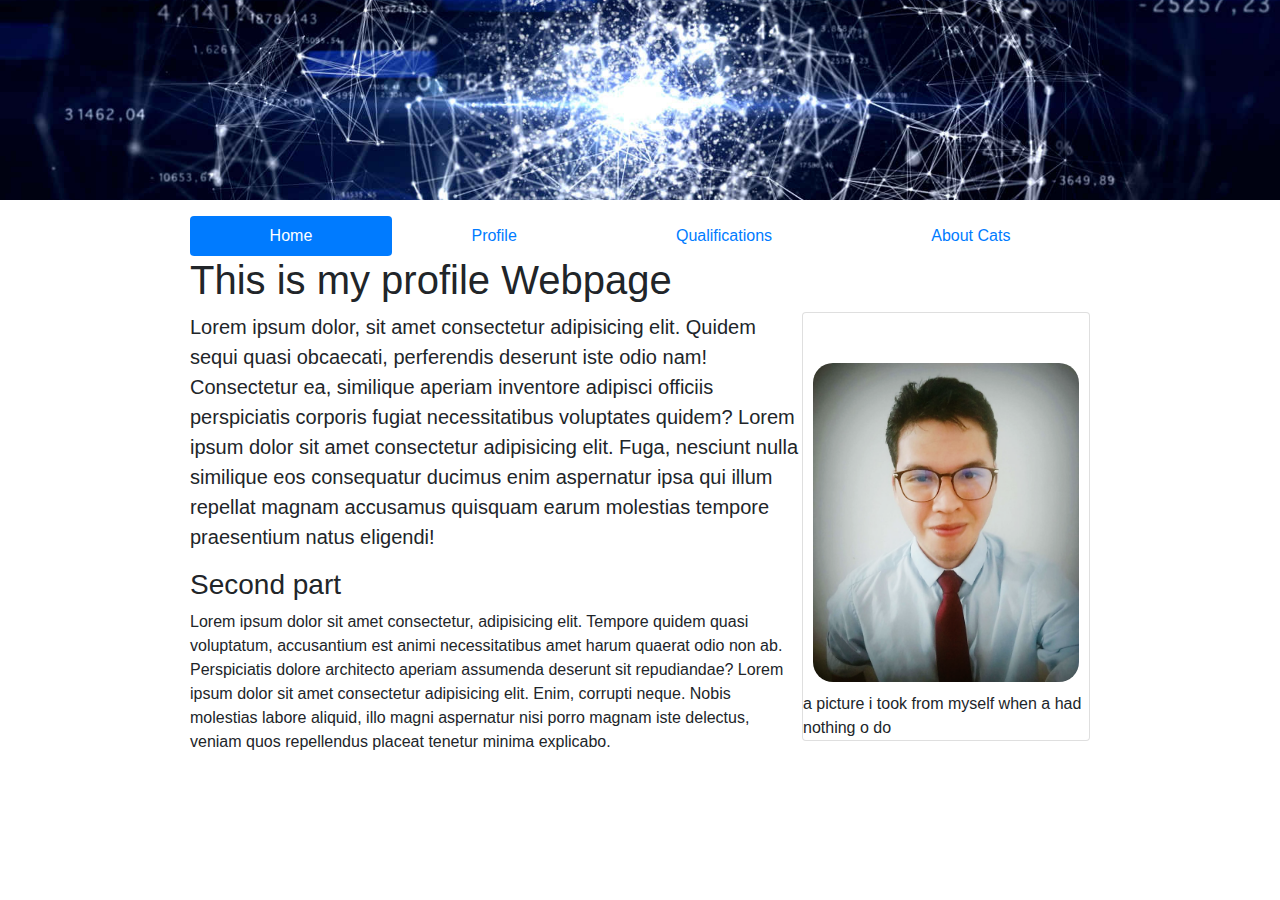
<file: pset8/homepage/index.html>
<!DOCTYPE html>

<html lang="en">

<head>
    <link href="https://stackpath.bootstrapcdn.com/bootstrap/4.1.3/css/bootstrap.min.css" rel="stylesheet">
    <link href="styles.css" rel="stylesheet">
    <title>My Webpage</title>
</head>

<body>
    <figure>
        <img id="topim" src="pics/top.jpg" alt="Profile top picture">
    </figure>

    <div class="content container-flid">
        <nav class="nav nav-pills nav-fill">
            <a class="nav-item nav-link active" href="index.html">Home</a>
            <a class="nav-item nav-link" href="profile.html">Profile</a>
            <a class="nav-item nav-link" href="skill.html">Qualifications</a>
            <a class="nav-item nav-link" href="cats.html">About Cats</a>
        </nav>
        <div >
            <h1 class="display-5">This is my profile Webpage</h1>
            
            <div class="card" style="width: 18rem; float: right;" >
                <div class="card-body"></div>
                <img class="card-img-top inphoto" src="pics/me.png" alt="My pic">
                    <p class="card-text imgtxt">a picture i took from myself when a had nothing o do</p>
                </div>
            </div>
                       
            <p class="lead">
                Lorem ipsum dolor, sit amet consectetur adipisicing elit. Quidem sequi quasi obcaecati, perferendis
                deserunt iste odio nam! Consectetur ea, similique aperiam inventore adipisci officiis perspiciatis
                corporis fugiat necessitatibus voluptates quidem? Lorem ipsum dolor sit amet consectetur adipisicing
                elit. Fuga, nesciunt nulla similique eos consequatur ducimus enim aspernatur ipsa qui illum repellat
                magnam accusamus quisquam earum molestias tempore praesentium natus eligendi!
            </p>
            <H3>Second part</H3>
            <p>
                Lorem ipsum dolor sit amet consectetur, adipisicing elit. Tempore quidem quasi voluptatum, accusantium est animi necessitatibus amet harum quaerat odio non ab. Perspiciatis dolore architecto aperiam assumenda deserunt sit repudiandae? Lorem ipsum dolor sit amet consectetur adipisicing elit. Enim, corrupti neque. Nobis molestias labore aliquid, illo magni aspernatur nisi porro magnam iste delectus, veniam quos repellendus placeat tenetur minima explicabo.</p>
    </div>
</body>

</html>
</file>
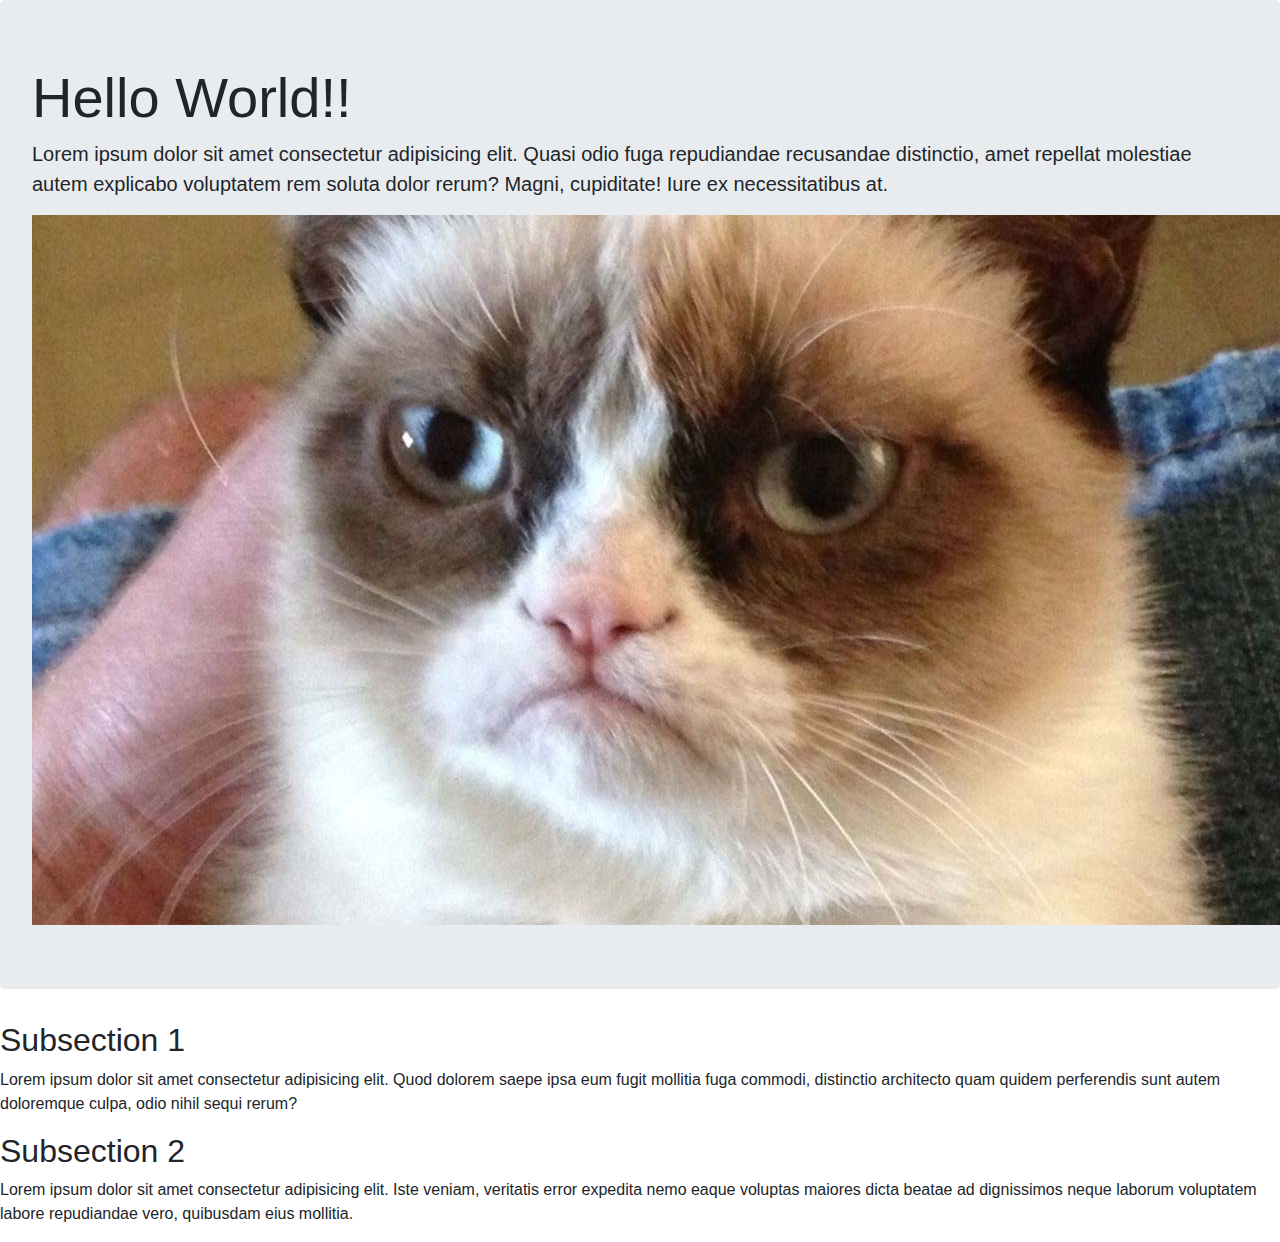
<file: Web/CSS/index.html>
<!DOCTYPE html>
<html lang="en">
<head>
    <meta charset="UTF-8">
    <meta name="viewport" content="width=device-width, initial-scale=1.0">
    <title>Hello</title>
    <link rel="stylesheet" href="https://stackpath.bootstrapcdn.com/bootstrap/4.4.1/css/bootstrap.min.css"
        integrity="sha384-Vkoo8x4CGsO3+Hhxv8T/Q5PaXtkKtu6ug5TOeNV6gBiFeWPGFN9MuhOf23Q9Ifjh" crossorigin="anonymous">

</head>
<body>

    <div class="jumbotron">
        <h1 class="display-4">Hello World!!</h1>
        <p class="lead">Lorem ipsum dolor sit amet consectetur adipisicing elit. Quasi odio fuga repudiandae recusandae
            distinctio, amet repellat molestiae autem explicabo voluptatem rem soluta dolor rerum? Magni, cupiditate!
            Iure ex necessitatibus at.</p>
        <div class="media">
            <img src="cat.jpg" alt="Picture of a cat">
        </div>
    </div>
    
    <h2 class="title">Subsection 1</h2>
    <p class="green">Lorem ipsum dolor sit amet consectetur adipisicing elit. Quod dolorem saepe ipsa eum fugit mollitia fuga commodi, distinctio architecto quam quidem perferendis sunt autem doloremque culpa, odio nihil sequi rerum?</p>
    <h2 class="title">Subsection 2 </h2>
    <p class="green">Lorem ipsum dolor sit amet consectetur adipisicing elit. Iste veniam, veritatis error expedita nemo eaque voluptas maiores dicta beatae ad dignissimos neque laborum voluptatem labore repudiandae vero, quibusdam eius mollitia.</p>
</body>
</html>
</file>
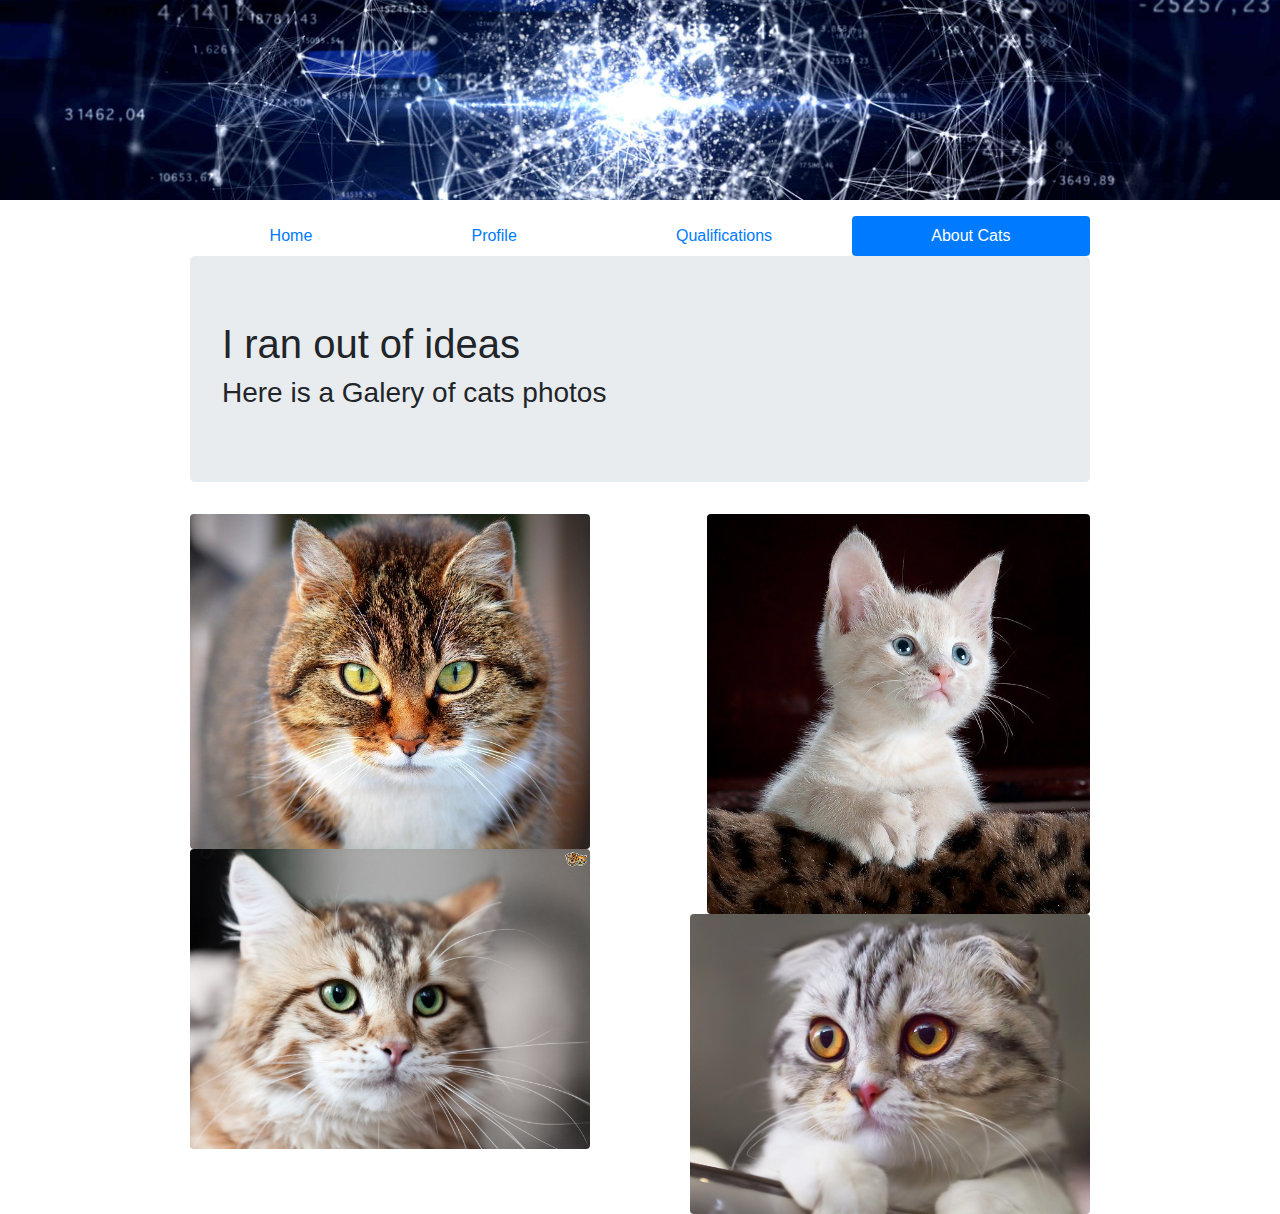
<file: pset8/homepage/cats.html>
<!DOCTYPE html>

<html lang="en">

<head>
    <link href="https://stackpath.bootstrapcdn.com/bootstrap/4.1.3/css/bootstrap.min.css" rel="stylesheet">
    <link href="styles.css" rel="stylesheet">
    <title>Fluffyness</title>
</head>

<body>
    <figure>
        <img id="topim" src="pics/top.jpg" alt="Profile top picture">
    </figure>

    <div class="content container-flid">
        <nav class="nav nav-pills nav-fill">
            <a class="nav-item nav-link" href="index.html">Home</a>
            <a class="nav-item nav-link" href="profile.html">Profile</a>
            <a class="nav-item nav-link" href="skill.html">Qualifications</a>
            <a class="nav-item nav-link active" href="cats.html">About Cats</a>
        </nav>
        <div class="jumbotron">
            <h1>I ran out of ideas</h1>
            <h3>Here is a Galery of cats photos</h3>
        </div>
        <div class="galery">
            <img src="pics/cat1.jpg" class="rounded float-left gallerypic" alt="...">
            <img src="pics/cat2.jpg" class="rounded float-right gallerypic" alt="...">
            <p></p>
            <img src="pics/cat3.jpg" class="rounded float-left gallerypic" alt="Cat1">
            <img src="pics/cat4.jpg" class="rounded float-right gallerypic" alt="...">
        </div>

    </div>
</body>

</html>
</file>
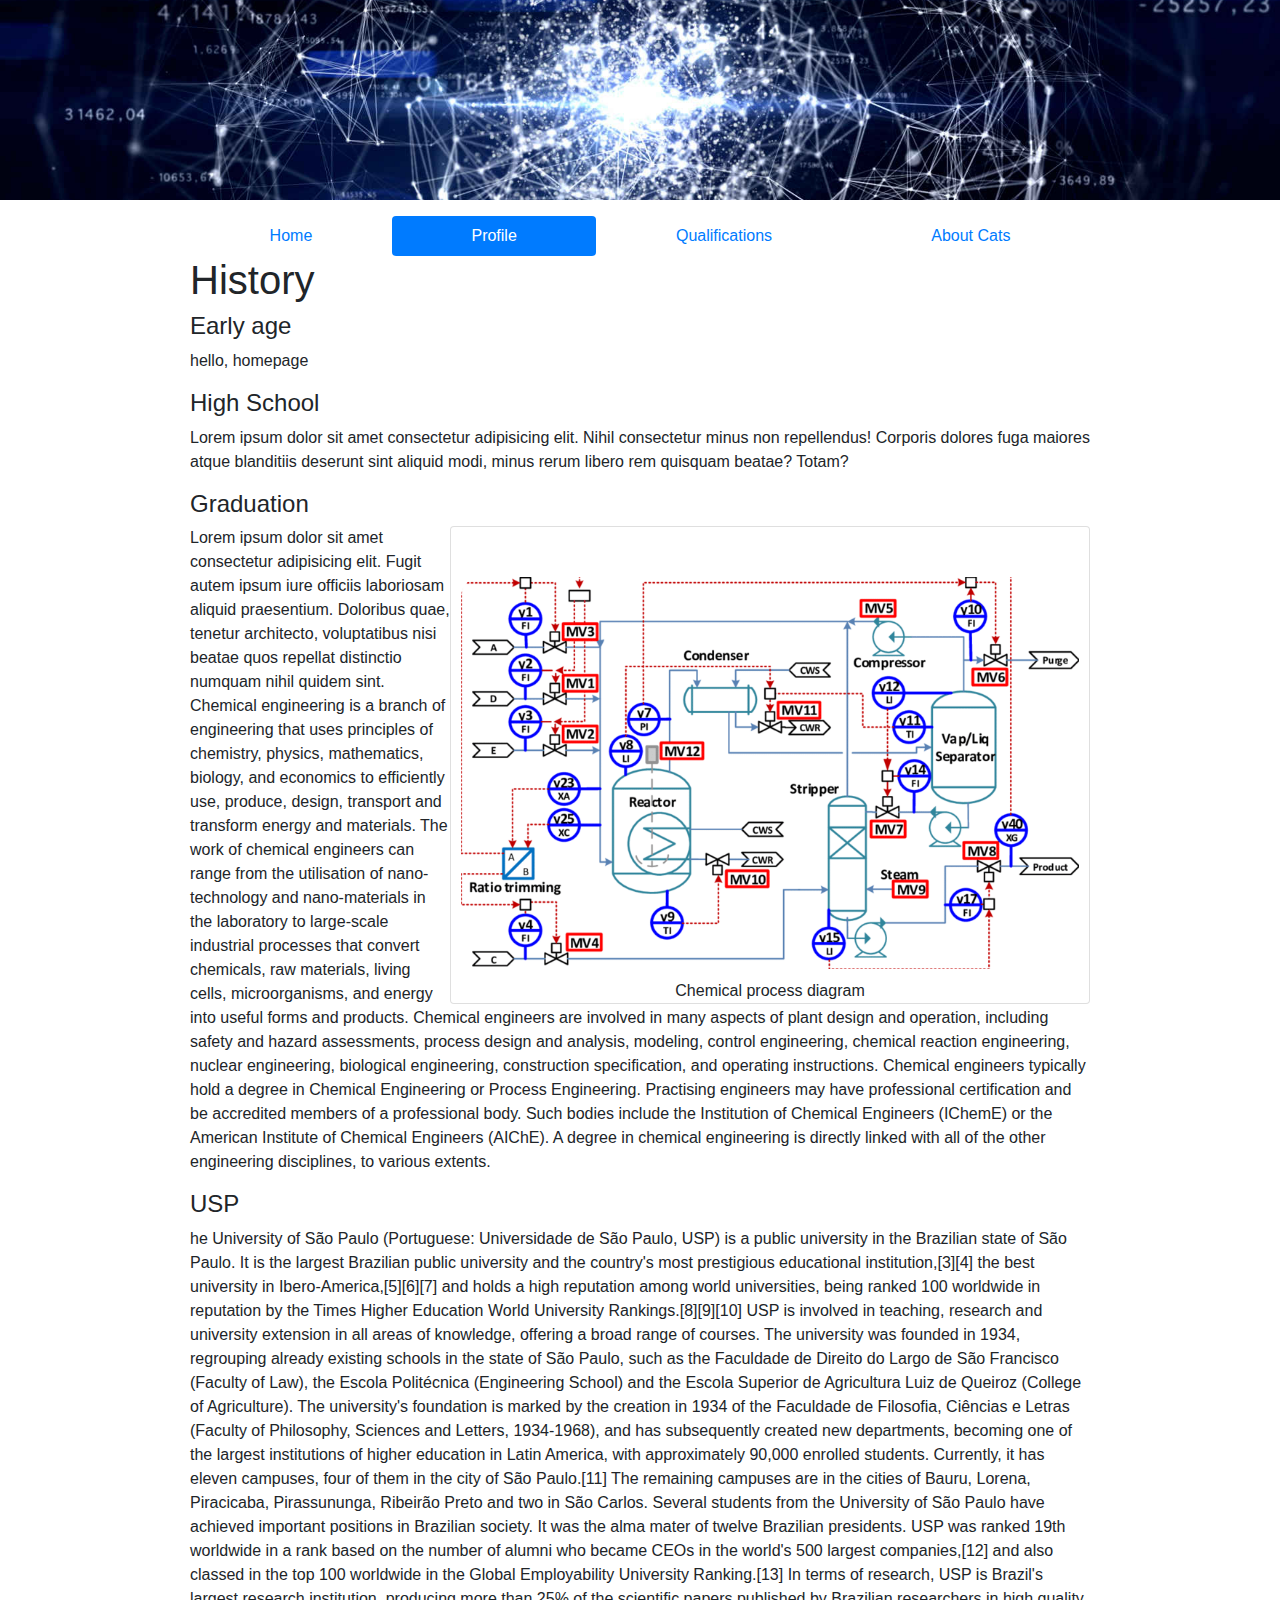
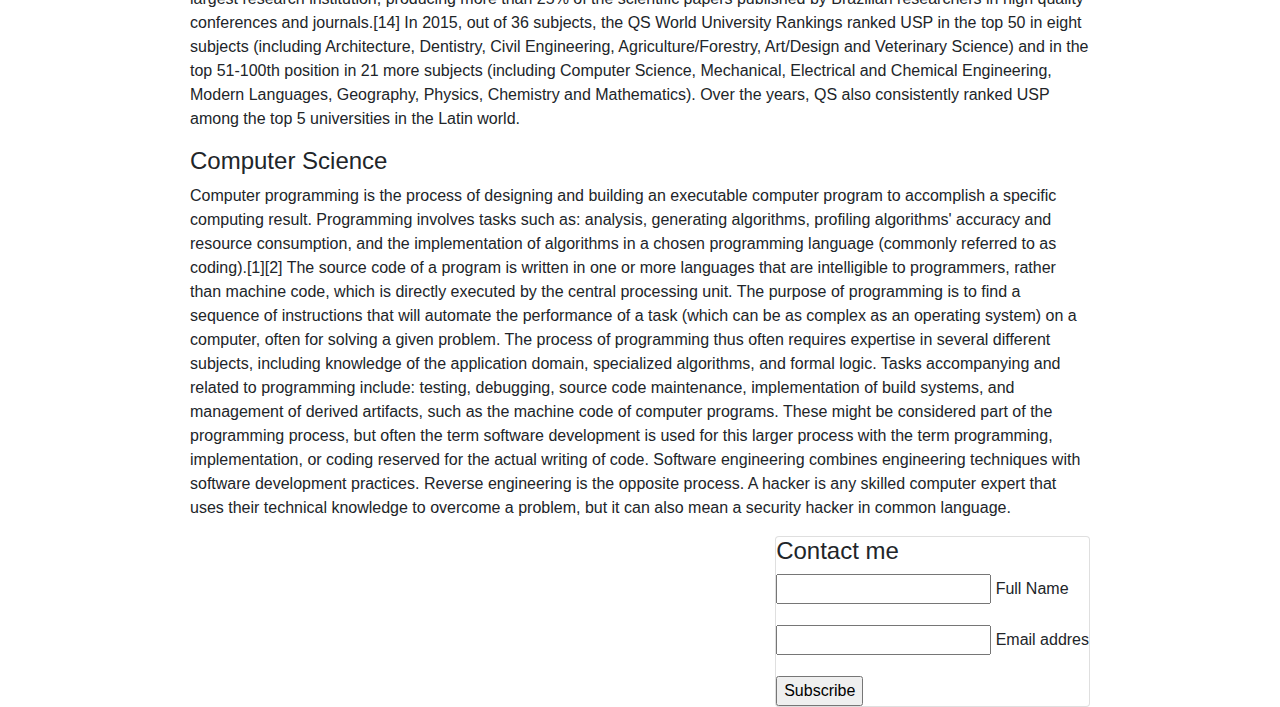
<file: pset8/homepage/profile.html>
<!DOCTYPE html>

<html lang="en">

<head>
    <link href="https://stackpath.bootstrapcdn.com/bootstrap/4.1.3/css/bootstrap.min.css" rel="stylesheet">
    <link href="styles.css" rel="stylesheet">
    <title>My Profile</title>
    <script src="mscript.js"></script>
</head>

<body>
    <figure>
        <img id="topim" src="pics/top.jpg" alt="Profile top picture">
    </figure>

    <div class="content container-flid">
        <nav class="nav nav-pills nav-fill">
            <a class="nav-item nav-link" href="index.html">Home</a>
            <a class="nav-item nav-link active" href="profile.html">Profile</a>
            <a class="nav-item nav-link" href="skill.html">Qualifications</a>
            <a class="nav-item nav-link" href="cats.html">About Cats</a>
        </nav>
    
        <h1>History</h1>
        <h4>Early age</h4>
        <p>hello, homepage</p>
        <h4>High School</h4>
        <p>Lorem ipsum dolor sit amet consectetur adipisicing elit. Nihil consectetur minus non repellendus! Corporis dolores fuga maiores atque blanditiis deserunt sint aliquid modi, minus rerum libero rem quisquam beatae? Totam?</p>
        <h4>Graduation</h4>
            <div class="card" style="width: 40rem; float: right;">
                <div class="card-body"></div>
                <img class="card-img-top inphoto" src="pics/chemeng.png" alt="My pic">
                <p class="card-text imgtxt">Chemical process diagram</p>
            </div>
        <p>Lorem ipsum dolor sit amet consectetur adipisicing elit. Fugit autem ipsum iure officiis laboriosam aliquid praesentium. Doloribus quae, tenetur architecto, voluptatibus nisi beatae quos repellat distinctio numquam nihil quidem sint.
            Chemical engineering is a branch of engineering that uses principles of chemistry, physics, mathematics,
            biology, and economics to efficiently use, produce, design, transport and transform energy and materials.
            The work of chemical engineers can range from the utilisation of nano-technology and nano-materials in the
            laboratory to large-scale industrial processes that convert chemicals, raw materials, living cells,
            microorganisms, and energy into useful forms and products.

            Chemical engineers are involved in many aspects of plant design and operation, including safety and hazard
            assessments, process design and analysis, modeling, control engineering, chemical reaction engineering,
            nuclear engineering, biological engineering, construction specification, and operating instructions.

            Chemical engineers typically hold a degree in Chemical Engineering or Process Engineering. Practising
            engineers may have professional certification and be accredited members of a professional body. Such bodies
            include the Institution of Chemical Engineers (IChemE) or the American Institute of Chemical Engineers
            (AIChE). A degree in chemical engineering is directly linked with all of the other engineering disciplines,
            to various extents.
        </p>
        <h4>USP</h4>
        <p>he University of São Paulo (Portuguese: Universidade de São Paulo, USP) is a public university in the Brazilian state of São Paulo. It is the largest Brazilian public university and the country's most
        prestigious educational institution,[3][4] the best university in Ibero-America,[5][6][7] and holds a high
        reputation among world universities, being ranked 100 worldwide in reputation by the Times Higher Education
        World University Rankings.[8][9][10] USP is involved in teaching, research and university extension in all
        areas of knowledge, offering a broad range of courses.

        The university was founded in 1934, regrouping already existing schools in the state of São Paulo, such as
        the Faculdade de Direito do Largo de São Francisco (Faculty of Law), the Escola Politécnica (Engineering
        School) and the Escola Superior de Agricultura Luiz de Queiroz (College of Agriculture). The university's
        foundation is marked by the creation in 1934 of the Faculdade de Filosofia, Ciências e Letras (Faculty of
        Philosophy, Sciences and Letters, 1934-1968), and has subsequently created new departments, becoming one of
        the largest institutions of higher education in Latin America, with approximately 90,000 enrolled students.
        Currently, it has eleven campuses, four of them in the city of São Paulo.[11] The remaining campuses are in
        the cities of Bauru, Lorena, Piracicaba, Pirassununga, Ribeirão Preto and two in São Carlos.

        Several students from the University of São Paulo have achieved important positions in Brazilian society. It
        was the alma mater of twelve Brazilian presidents. USP was ranked 19th worldwide in a rank based on the
        number of alumni who became CEOs in the world's 500 largest companies,[12] and also classed in the top 100
        worldwide in the Global Employability University Ranking.[13] In terms of research, USP is Brazil's largest
        research institution, producing more than 25% of the scientific papers published by Brazilian researchers in
        high quality conferences and journals.[14] In 2015, out of 36 subjects, the QS World University Rankings
        ranked USP in the top 50 in eight subjects (including Architecture, Dentistry, Civil Engineering,
        Agriculture/Forestry, Art/Design and Veterinary Science) and in the top 51-100th position in 21 more
        subjects (including Computer Science, Mechanical, Electrical and Chemical Engineering, Modern Languages,
        Geography, Physics, Chemistry and Mathematics). Over the years, QS also consistently ranked USP among the
        top 5 universities in the Latin world. </p>
        <h4>Computer Science</h4>
        <p>
            Computer programming is the process of designing and building an executable computer program to accomplish a
            specific computing result. Programming involves tasks such as: analysis, generating algorithms, profiling
            algorithms' accuracy and resource consumption, and the implementation of algorithms in a chosen programming
            language (commonly referred to as coding).[1][2] The source code of a program is written in one or more
            languages that are intelligible to programmers, rather than machine code, which is directly executed by the
            central processing unit. The purpose of programming is to find a sequence of instructions that will automate
            the performance of a task (which can be as complex as an operating system) on a computer, often for solving
            a given problem. The process of programming thus often requires expertise in several different subjects,
            including knowledge of the application domain, specialized algorithms, and formal logic.

            Tasks accompanying and related to programming include: testing, debugging, source code maintenance,
            implementation of build systems, and management of derived artifacts, such as the machine code of computer
            programs. These might be considered part of the programming process, but often the term software development
            is used for this larger process with the term programming, implementation, or coding reserved for the actual
            writing of code. Software engineering combines engineering techniques with software development practices.
            Reverse engineering is the opposite process. A hacker is any skilled computer expert that uses their
            technical knowledge to overcome a problem, but it can also mean a security hacker in common language.
        </p>
        <div class="card" style="float: right;">
            <h4>Contact me</h4>
            <form name="myForm" onsubmit="return validateForm()">
                <input id="fname" type="text">
                <label>Full Name</label>
                <p></p>
                <input id="femail" type="text">
                <label>Email addres</label>
                <p></p>
                <input type="submit" value="Subscribe">
            </form>
        </div>

    </div>
</body>

</html>
</file>
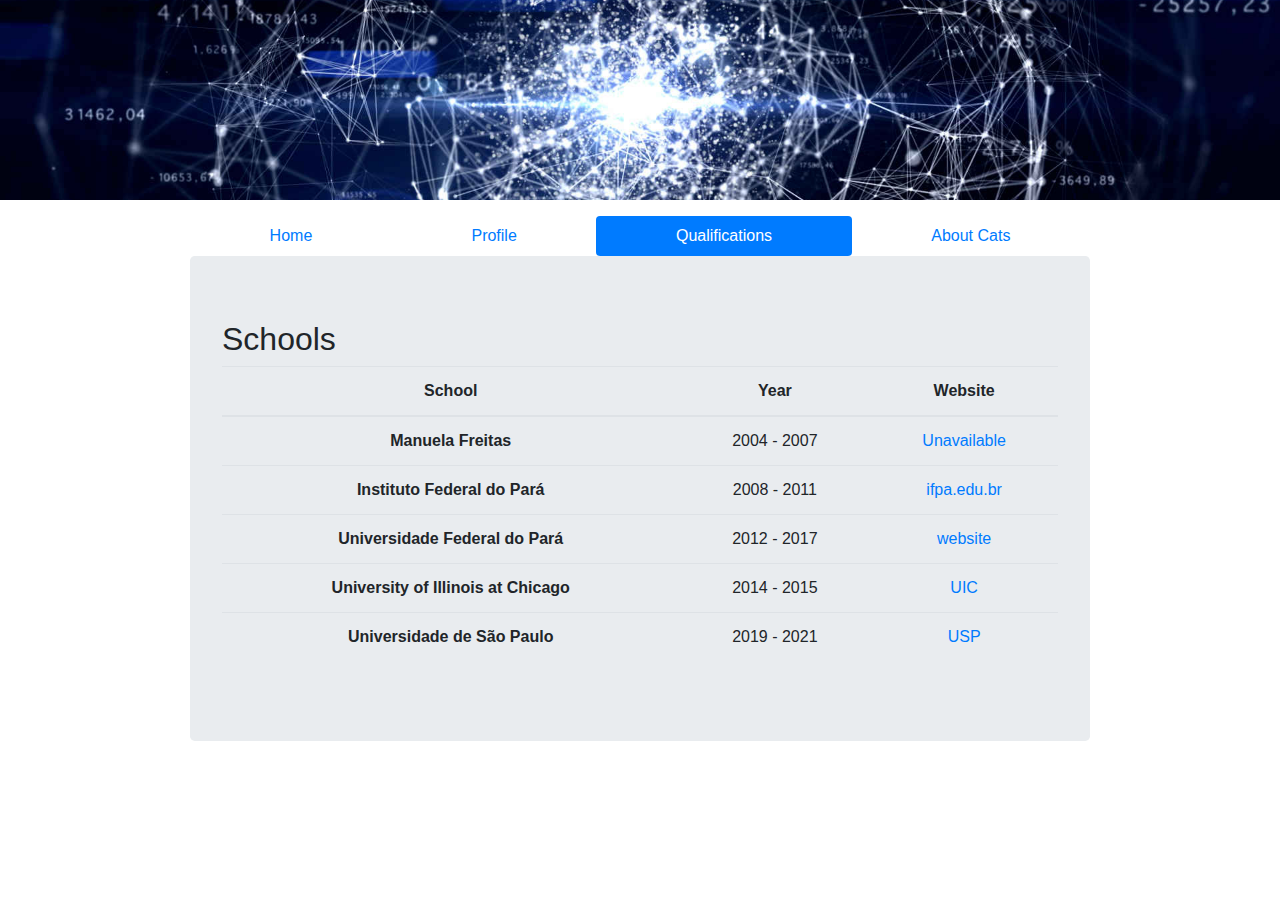
<file: pset8/homepage/skill.html>
<!DOCTYPE html>

<html lang="en">

<head>
    <link href="https://stackpath.bootstrapcdn.com/bootstrap/4.1.3/css/bootstrap.min.css" rel="stylesheet">
    <link href="styles.css" rel="stylesheet">
    <title>My Skills</title>
</head>

<body>
    <figure>
        <img id="topim" src="pics/top.jpg" alt="Profile top picture">
    </figure>

    <div class="content container-flid">
        <nav class="nav nav-pills nav-fill">
            <a class="nav-item nav-link" href="index.html">Home</a>
            <a class="nav-item nav-link" href="profile.html">Profile</a>
            <a class="nav-item nav-link active" href="skill.html">Qualifications</a>
            <a class="nav-item nav-link" href="cats.html">About Cats</a>
        </nav>
        <div class="jumbotron">
            <h2>Schools</h2>
                <table class="table">
                    <thead>
                        <tr>
                            <th scope="col">School</th>
                            <th scope="col">Year</th>
                            <th scope="col">Website</th>
                        </tr>

                    </thead>
                    <tbody>
                        <tr>
                            <th scope="row">Manuela Freitas</th>
                            <td>2004 - 2007</td>
                            <td><a href="https://www.google.com">Unavailable</a></td>
                        </tr>
                        <tr>
                            <th scope="row">Instituto Federal do Pará</th>
                            <td>2008 - 2011</td>
                            <td><a href="https://www.ifpa.edu.br">ifpa.edu.br</a></td>
                        </tr>
                        <tr>
                            <th scope="row">Universidade Federal do Pará</th>
                            <td>2012 - 2017</td>
                            <td><a href="https://www.ufpa.br">website</a></td>
                        </tr>
                        <tr>
                            <th scope="row">University of Illinois at Chicago</th>
                            <td>2014 - 2015</td>
                            <td><a href="https://www.uic.edu">UIC</a></td>
                        </tr>
                        <tr>
                            <th scope="row">Universidade de São Paulo</th>
                            <td>2019 - 2021</td>
                            <td><a href="https://www.usp.br">USP</a></td>
                        </tr>
                    </tbody>
                </table>
            
        </div>

    </div>
</body>

</html>
</file>
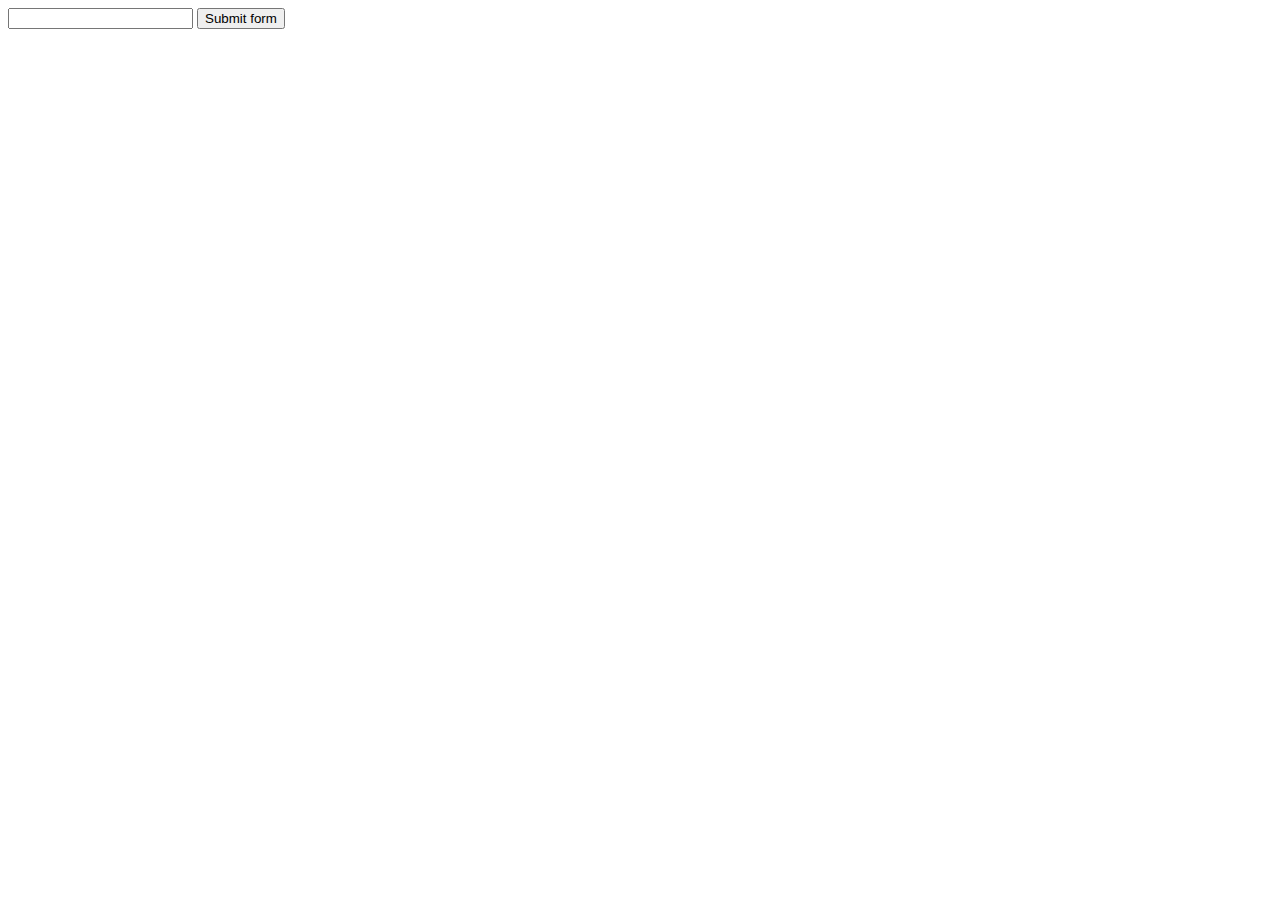
<file: Web/html/form.html>
<!DOCTYPE html>
<html lang="en">
<head>
    <meta charset="UTF-8">
    <meta name="viewport" content="width=device-width, initial-scale=1.0">
    <title>Form</title>
</head>
<body>
    <form action="https://google.com/search" method="GET">
        <input name="q" type="text">
        <input type="submit" value="Submit form">
    </form>
</body>
</html>
</file>
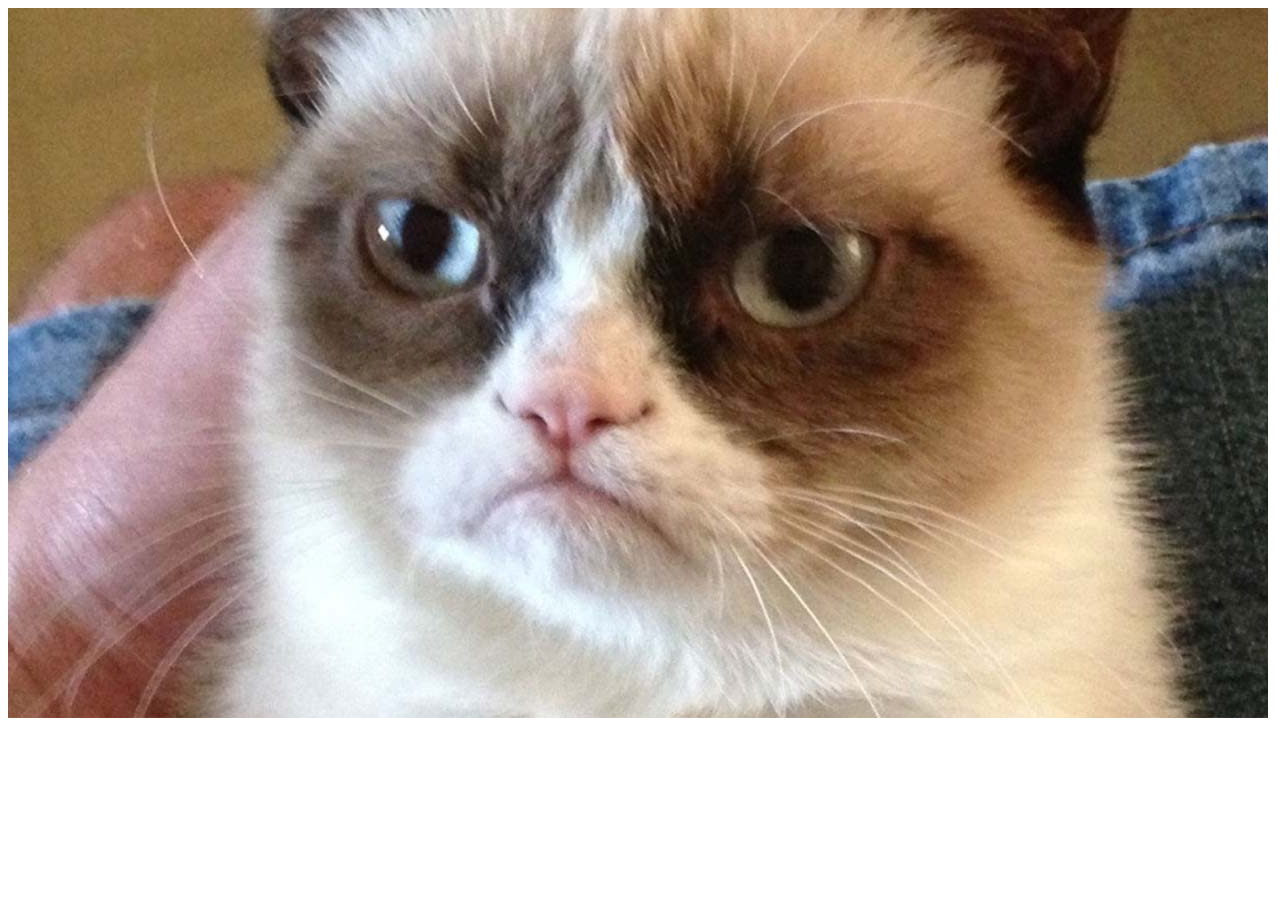
<file: Web/html/image.html>
<!DOCTYPE html>
<html lang="en">
<head>
    <meta charset="UTF-8">
    <meta name="viewport" content="width=device-width, initial-scale=1.0">
    <title>Image</title>
</head>
<body>
    <img src="cat.jpg" alt="Grumpy cat picture">
</body>
</html>
</file>
<file: pset8/homepage/styles.css>
.content
{
    max-width: 900px;
    margin: auto;
}
#topim
{
    margin-left: auto;
    margin-right: auto;
    width: 100%;
    height: 200px;
    object-fit: cover;
}
.inphoto
{
    border-radius: 30px;
    padding: 10px;
    object-fit: fill;
}
.imgtxt
{
    align-self: center;
}
table
{
    text-align: center;
}
.gallerypic
{   
    max-width: 400px;
    max-height: 400px;

}
.gallery
{
    align-content: center;
}
tr:hover{ background-color: lightblue;}
</file>
